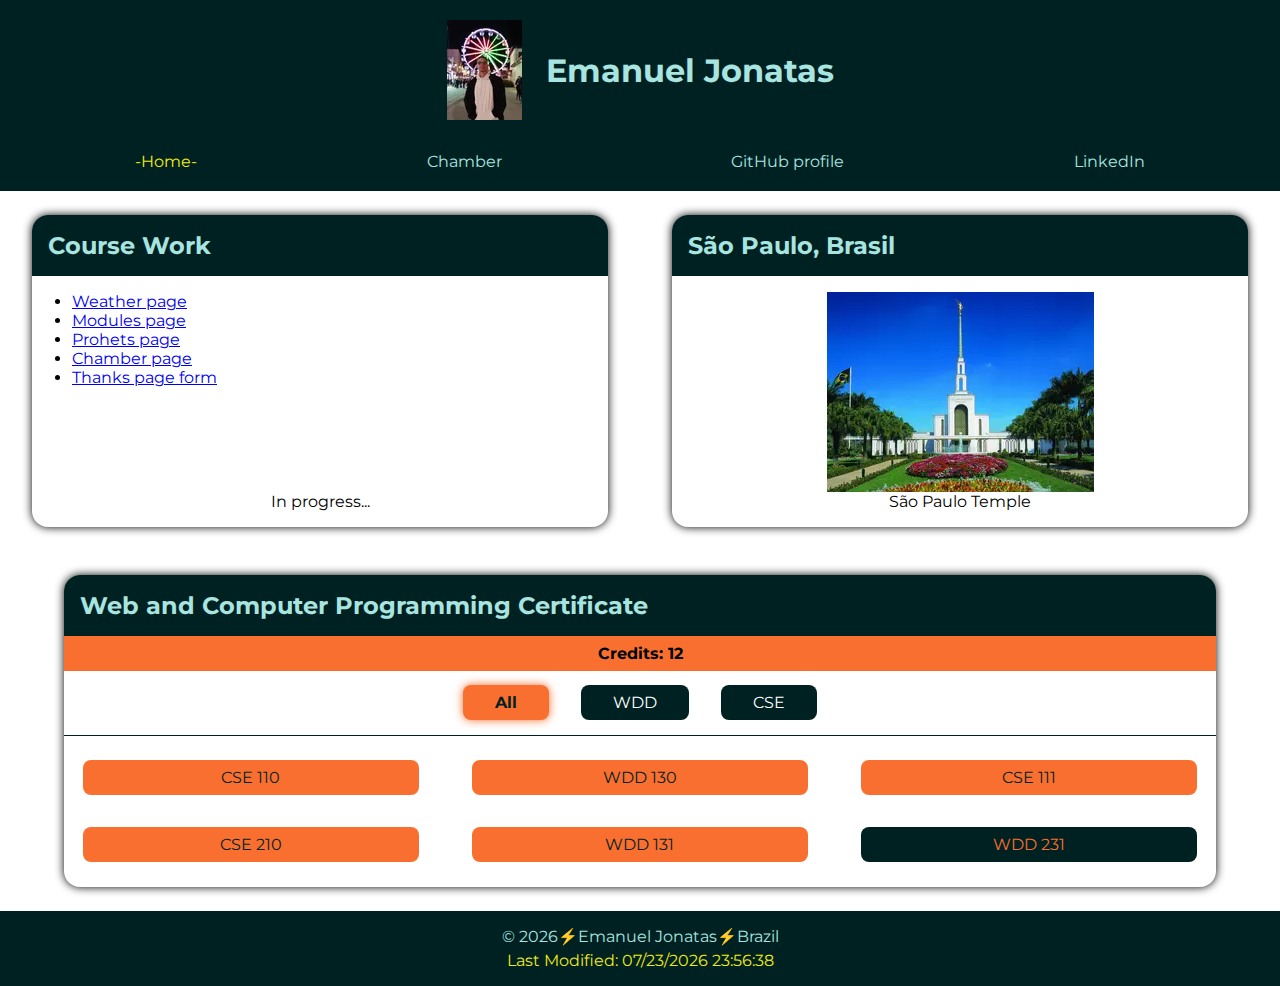
<file: index.html>
<!DOCTYPE html>
<html lang="en-US">

<head>
    <meta charset="UTF-8">
    <meta name="viewport" content="width=device-width, initial-scale=1.0">
    <title>Emanuel Home Page</title>
    <meta name="description" content="This is my course home page for wdd231 BYU course">
    <link rel="stylesheet" href="styles/index.css">
    <script defer src="scripts/script.js"></script>
    <link rel="preconnect" href="https://fonts.googleapis.com">
    <link rel="preconnect" href="https://fonts.gstatic.com" crossorigin>
    <link href="https://fonts.googleapis.com/css2?family=Montserrat:ital,wght@0,100..900;1,100..900&display=swap" rel="stylesheet">
    <meta name="author" content="Emanuel Batista">

    <!--Social media infos -->
    <meta name="og:title" content="Emanuel Oliveira HomePage">
    <meta name="og:description" content="This is my course home page for wdd231 BYU course">
    <meta property="og:type" content="website">
    <meta property="og:url" content="https://emanuelbatixta.github.io/wdd231/">
    <meta property="og:image" content="https://s2-g1.glbimg.com/UEt8qTkn4y4uX7Ug5SKqZK0sB5g=/0x0:3000x1685/984x0/smart/filters:strip_icc()/i.s3.glbimg.com/v1/AUTH_59edd422c0c84a879bd37670ae4f538a/internal_photos/bs/2022/I/M/yXyNJhS9WcJR0PMsWTvA/shutterstock-2151347407.jpg">
    <meta  name= "twitter:card"  content= "summary"/> 
    <meta  name= "twitter:site"  content= "@emanuelbatixta"/> 
    <meta  name= "twitter:title"  content= "Emanuel Oliveira HomePage"/> 
    <meta  name= "twitter:description"  content= "This is my course home page for wdd231 BYU course"/> 
    <meta  name= "twitter:image"  content= "https://s2-g1.glbimg.com/UEt8qTkn4y4uX7Ug5SKqZK0sB5g=/0x0:3000x1685/984x0/smart/filters:strip_icc()/i.s3.glbimg.com/v1/AUTH_59edd422c0c84a879bd37670ae4f538a/internal_photos/bs/2022/I/M/yXyNJhS9WcJR0PMsWTvA/shutterstock-2151347407.jpg"/>
</head>

<body>
    <header>
        <div id="intro">
            <img src="images/profile.webp" alt="Emanuel Jonatas profile" loading="lazy">
            <h1>Emanuel Jonatas</h1>
        </div>
        <button class="hamburguer"></button>
        <nav id="nav">
            <ul>
                <li><a href="#" id="actual">Home</a></li>
                <li><a href="chamber/index.html" target="_blank">Chamber</a></li>
                <li><a href="https://github.com/EmanuelBatixta" target="_blank">GitHub profile</a></li>
                <li><a href="https://www.linkedin.com/in/emanuel-jonatas-94b025306/" target="_blank">LinkedIn</a></li>
            </ul>
        </nav>
    </header>
    <main>
        <section class="course">
            <h2>Course Work</h2>
            <ul>
                <li><a href="weather/weather.html" target="_blank">Weather page</a></li>
                <li><a href="modules/modules.html" target="_blank">Modules page</a></li>
                <li><a href="prophets/prophets.html" target="_blank">Prohets page</a></li>
                <li><a href="chamber/index.html" target="_blank">Chamber page</a></li>
                <li><a href="thankspage/index.html" target="_blank">Thanks page form</a></li>
            </ul>
            <p>In progress...</p>
        </section>

        <section class="country">
            <h2>São Paulo, Brasil</h2>
            <img src="images/sao-paulo.webp" alt="São Paulo city" loading="lazy">
            <p>São Paulo Temple</p>
        </section>

        <section class="certificates">
            <h2>Web and Computer Programming Certificate</h2>
            <dialog id="course-details" class="course-details"></dialog>
            <span id="credits"></span>
            <div id="navcert">
                <p id="all" class="active">All</p>
                <p id="wdd">WDD</p> 
                <p id="cse">CSE</p>
            </div>
            <div id="courses">
                
            </div>
        </section>

    </main>
    <footer>
        <p><span id="currentyear"></span>⚡Emanuel Jonatas⚡Brazil</p>
        <p id="lastModified"></p>
    </footer>

</body>

</html>
</file>
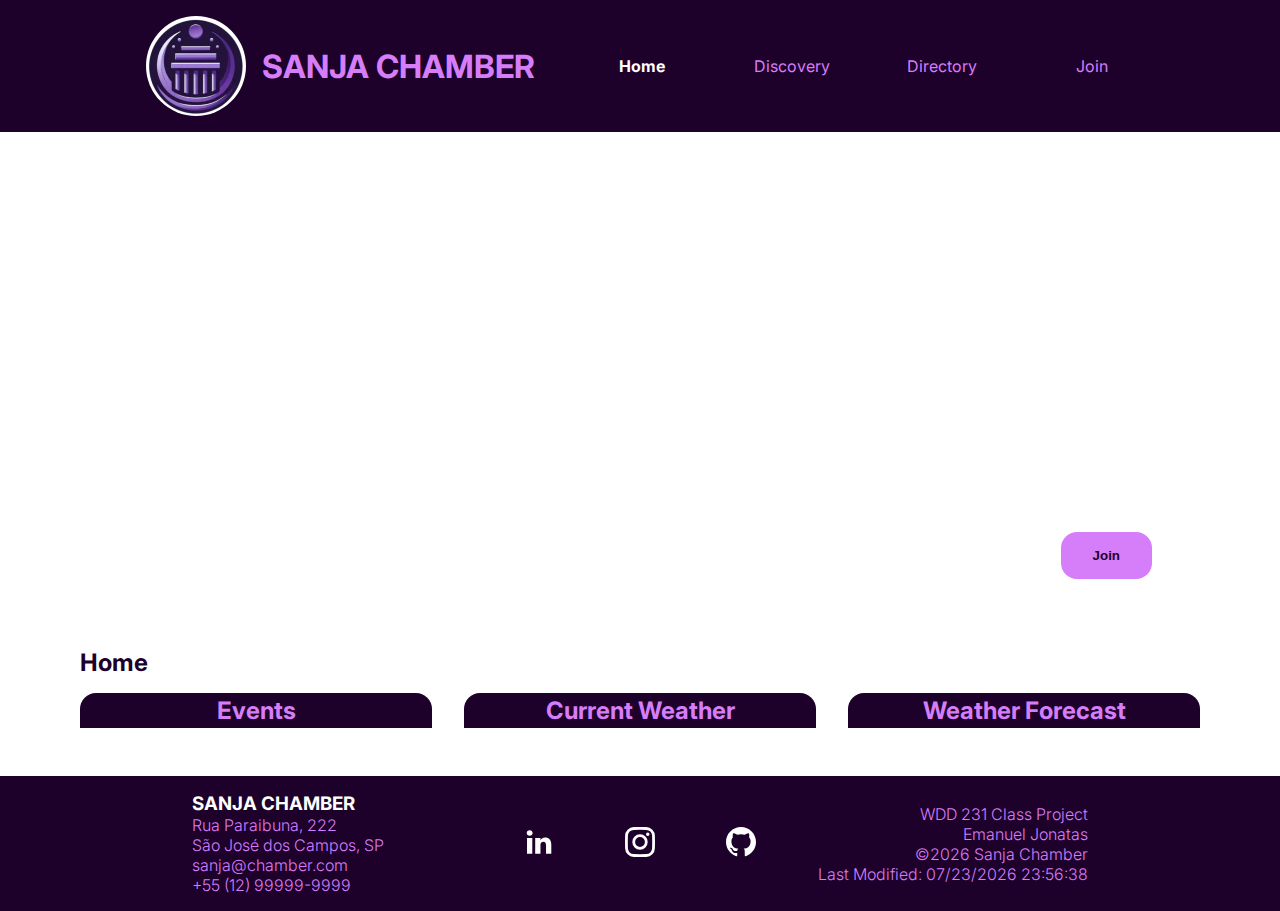
<file: chamber/index.html>
<!DOCTYPE html>
<html lang="en">
<head>
    <meta charset="UTF-8">
    <meta name="viewport" content="width=device-width, initial-scale=1.0">
    <title>Sanja Chamber of Commerce Directory Page</title>
    <meta name="author" content="Emanuel Jonatas">
    <meta name="description" content="Discover the Chamber of Commerce and Spaces of São José dos Campos. Connect with businesses and professionals through events, workshops, seminars, and networking to drive economic development, innovation, and cultural enrichment.">
    <link rel="icon" href="images/download.png" type="image/x-icon">
    
    <!-- External imports -->
    <link rel="stylesheet" href="styles/style.css">
    <script src="scripts/script.js" defer></script>
    <script src="scripts/index.js" defer type="module"></script>
    <script src="scripts/weather.js" defer></script>
    
    <!--Social media informaçoes-->
    <meta property="og:title" content="NullArt Chamber">
    <meta property="og:description" content="Discover the Chamber of Commerce and Spaces of São José dos Campos. Connect with businesses and professionals through events, workshops, seminars, and networking to drive economic development, innovation, and cultural enrichment.">
    <meta property="og:type" content="website">
    <meta property="og:url" content="https://emanuelbatixta.github.io/wdd231/chamber/directory.html">
    <meta property="og:image" content="https://images.pexels.com/photos/3194519/pexels-photo-3194519.jpeg">

    <meta name="twitter:card" content="summary">
    <meta name="twitter:title" content="NullArt Chamber">
    <meta name="twitter:description" content="Discover the Chamber of Commerce and Spaces of São José dos Campos. Connect with businesses and professionals through events, workshops, seminars, and networking to drive economic development, innovation, and cultural enrichment.">
    <meta name="twitter:site" content="@NullArt">
    <meta name="twitter:image" content="https://images.pexels.com/photos/3194519/pexels-photo-3194519.jpeg">

    <!--Google infos-->
    <link rel="preconnect" href="https://fonts.googleapis.com">
    <link rel="preconnect" href="https://fonts.gstatic.com" crossorigin>
    <link href="https://fonts.googleapis.com/css2?family=Inter:ital,opsz,wght@0,14..32,100..900;1,14..32,100..900&display=swap" rel="stylesheet">

</head>
<body>
    <header>
        <button class="hamburguer" aria-label="hambuger-button"></button>
        <div>
            <img src="images/download.webp" alt="Sanja chamber logo" loading="lazy">
            <h1>SANJA CHAMBER</h1>
        </div>
        <nav id="nav">
            <a href="#" class="actual">Home</a>
            <a href="discovery.html">Discovery</a>
            <a href="directory.html">Directory</a>
            <a href="join.html">Join</a>
        </nav>
    </header> 
    <section class="hero">
        <button class="joinbtn"><a href="join.html"> Join </a></button>
    </section>
    <main>
        <h2 id="pagetitle">Home</h2>
        <section class="events">
            <h2>Events</h2>
        </section>
        <section class="weather">
            <h2>Current Weather</h2>

        </section>
        <section class="forecast">
            <h2>Weather Forecast</h2>
            <div class="forecastDetails"></div>
        </section>
        <section class="business grid"></section>
    </main>
    <footer>
        <div class="enterprise">
            <h3>SANJA CHAMBER</h3>
            <a  href="https://maps.app.goo.gl/kxHtFdFky2BeThCh7" id="street">Rua Paraibuna, 222 <br>São José dos Campos, SP <br></a>
            <a href="mailto:sanja@chamber.com" id="mail">sanja@chamber.com<br></a>
            <a href="tel:+5512988874546" id="phone">+55 (12) 99999-9999</a>
        </div>
        <div class="medias">
            <a href="https://www.linkedin.com/in/emanuel-jonatas-94b025306/" target="_blank"><img src="images/linkedin-logo.svg" alt="LinkedIn logo" loading="lazy"></a>
            <a href="https://www.instagram.com/" target="_blank"><img src="images/instagram-logo.svg" alt="Instagram Logo" loading="lazy"></a>
            <a href="https://github.com/EmanuelBatixta" target="_blank"><img src="images/github-logo.svg" alt="Github logo" loading="lazy"></a>
        </div>
        <div class="courseInfo">
            <p>WDD 231 Class Project</p>
            <p>Emanuel Jonatas</p>
            <span id="currentYear"></span>
            <p>Last Modified:<span id="lastModified"></span></p>
        </div>
    </footer>
</body>
</html>
</file>
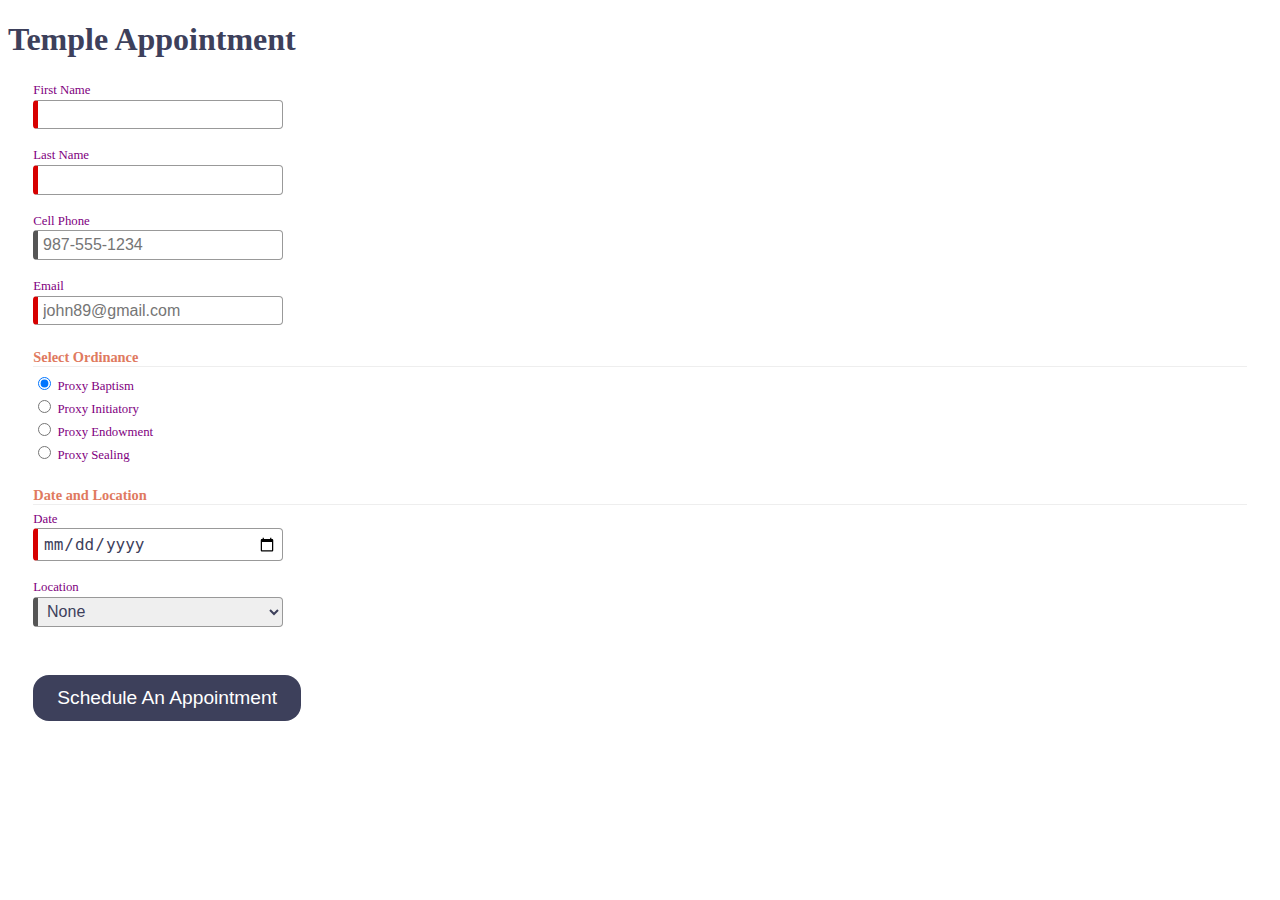
<file: thankspage/index.html>
<!DOCTYPE html>
<html lang="en">

<head>
  <meta charset="UTF-8">
  <meta name="viewport" content="width=device-width, initial-scale=1.0">
  <meta name="description" content="Web Lab Start File">
  <meta name="author" content="Paul Cheney">

  <link rel="stylesheet" href="styles/small.css">
  <link rel="stylesheet" href="styles/large.css">

  <title>Web Lab Start File</title>
</head>

<body>

  <main>
    <h1>Temple Appointment</h1>

    <form method="GET" action="thanks.html" class="designOne">
      <label>First Name <input type="text" name="first" required autocomplete="given-name" title="Your First Name"></label>
        <label>Last Name <input type="text" name="last" required autocomplete="family-name" title="Your Last Name"></label>
        <label>Cell Phone <input type="tel" name="phone"  autocomplete="tel" title="A Phone Number with dashes" placeholder="987-555-1234" ></label>
        <label>Email <input type="email" name="email" required placeholder="john89@gmail.com"  title="Your Email" autocomplete="email"></label>
  

        <h3>Select Ordinance</h3>
        <label><input type="radio" name="ordinance" value="Baptism" checked> Proxy Baptism</label>
        <label><input type="radio" name="ordinance" value="Initiatory"> Proxy Initiatory</label>
        <label><input type="radio" name="ordinance" value="Endowment"> Proxy Endowment</label>
        <label><input type="radio" name="ordinance" value="Sealing"> Proxy Sealing</label>

        
        <h3>Date and Location</h3>
        <label>Date <input type="date" name="fecha" required></label>

        <label>Location
          <select name="location" required>
            <option value="">None</option>
            <option value="Payson">Payson</option>
            <option value="Orem">Orem</option>
            <option value="Provo City Center">Provo City Center</option>
        </label>

        <input type="submit" value="Schedule An Appointment">
    </form>

    
  </main>

</body>
</html>
</file>
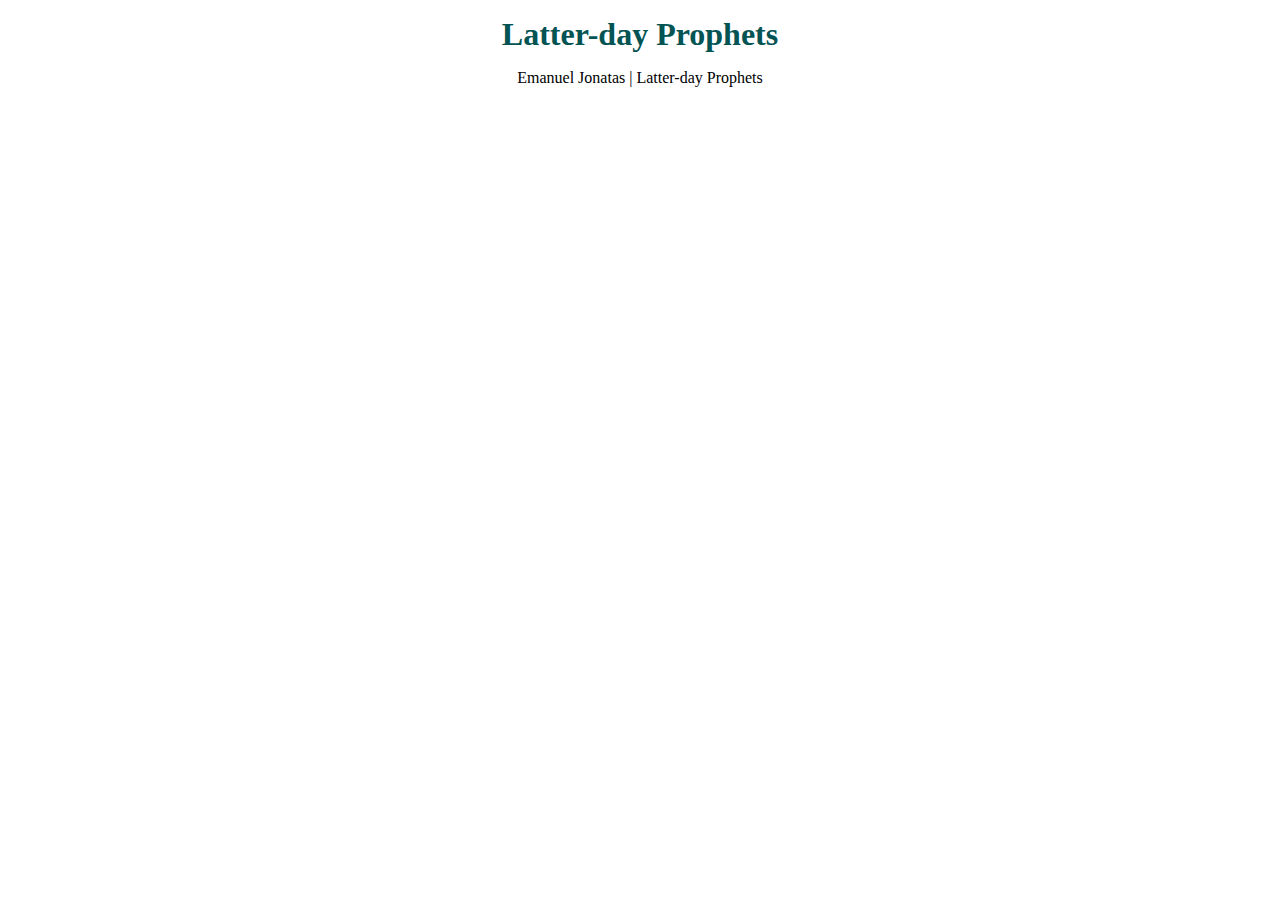
<file: prophets.html>
<!DOCTYPE html>
<html lang="en">
<head>
    <meta charset="UTF-8">
    <meta name="viewport" content="width=device-width, initial-scale=1.0">
    <title>Letter-day Prophets</title>
    <script src="prophets.js" defer></script>
    <link rel="stylesheet" href="prophets.css">
</head>
<body>
    <header>
        <h1>Latter-day Prophets</h1>
      </header>
      <main>
        <div id="cards"></div>
      </main>
      <footer>
        Emanuel Jonatas | Latter-day Prophets
      </footer>
      
</body>
</html>
</file>
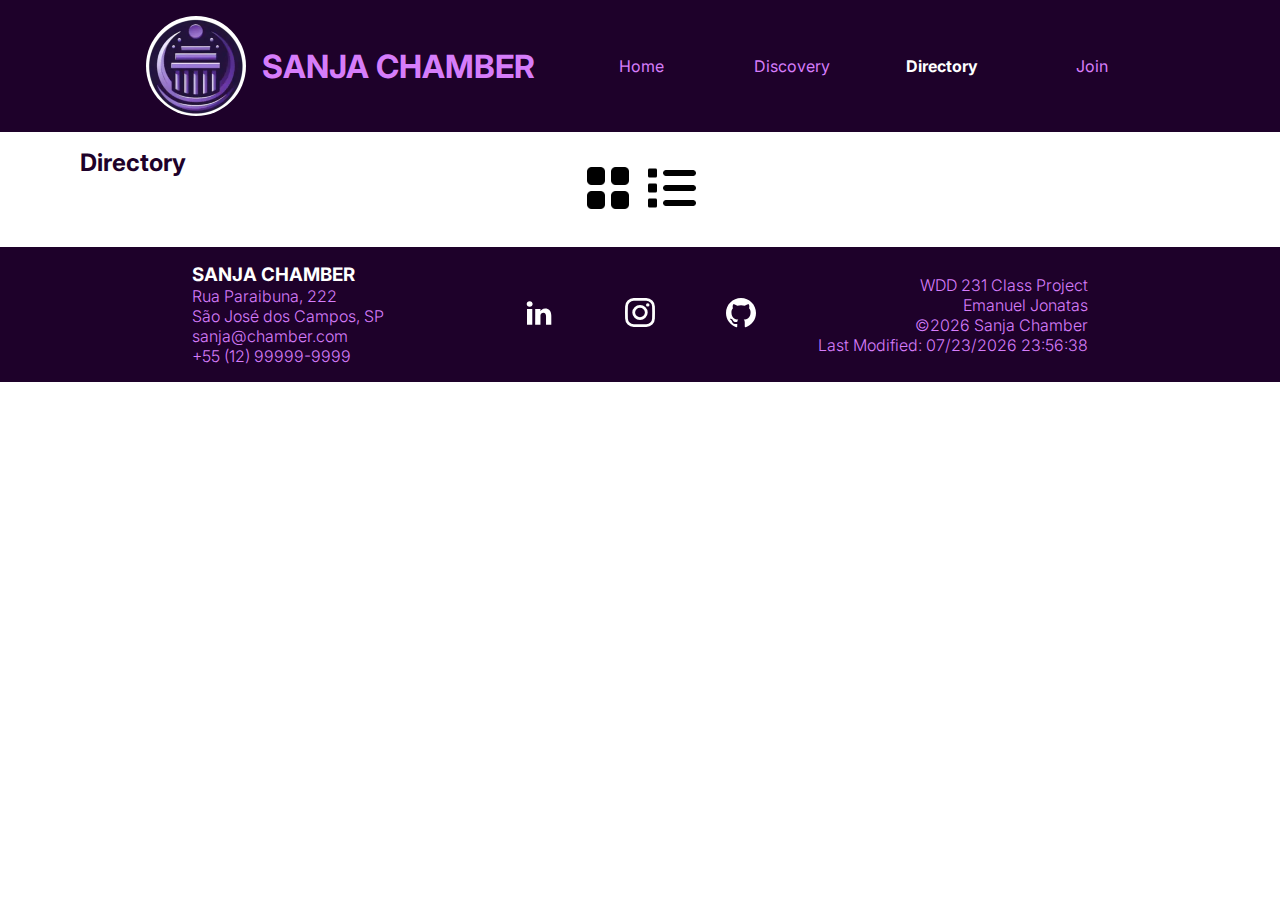
<file: chamber/directory.html>
<!DOCTYPE html>
<html lang="en">
<head>
    <meta charset="UTF-8">
    <meta name="viewport" content="width=device-width, initial-scale=1.0">
    <title>Sanja Chamber of Commerce Directory Page</title>
    <meta name="author" content="Emanuel Jonatas">
    <meta name="description" content="Discover the Chamber of Commerce and Spaces of São José dos Campos. Connect with businesses and professionals through events, workshops, seminars, and networking to drive economic development, innovation, and cultural enrichment.">
    <link rel="icon" href="images/download.png" type="image/x-icon">
    
    <!-- External imports -->
    <link rel="stylesheet" href="styles/style.css">
    <script src="scripts/script.js" defer></script>
    <script src="scripts/enterprises.js" defer type="module"></script>
    
    <!--Social media informaçoes-->
    <meta property="og:title" content="NullArt Chamber">
    <meta property="og:description" content="Discover the Chamber of Commerce and Spaces of São José dos Campos. Connect with businesses and professionals through events, workshops, seminars, and networking to drive economic development, innovation, and cultural enrichment.">
    <meta property="og:type" content="website">
    <meta property="og:url" content="https://emanuelbatixta.github.io/wdd231/chamber/directory.html">
    <meta property="og:image" content="https://images.pexels.com/photos/3194519/pexels-photo-3194519.jpeg">

    <meta name="twitter:card" content="summary">
    <meta name="twitter:title" content="NullArt Chamber">
    <meta name="twitter:description" content="Discover the Chamber of Commerce and Spaces of São José dos Campos. Connect with businesses and professionals through events, workshops, seminars, and networking to drive economic development, innovation, and cultural enrichment.">
    <meta name="twitter:site" content="@NullArt">
    <meta name="twitter:image" content="https://images.pexels.com/photos/3194519/pexels-photo-3194519.jpeg">

    <!--Google infos-->
    <link rel="preconnect" href="https://fonts.googleapis.com">
    <link rel="preconnect" href="https://fonts.gstatic.com" crossorigin>
    <link href="https://fonts.googleapis.com/css2?family=Inter:ital,opsz,wght@0,14..32,100..900;1,14..32,100..900&display=swap" rel="stylesheet">

</head>
<body>
    <header>
        <button class="hamburguer" aria-label="hambuger-button"></button>
        <div>
            <img src="images/download.webp" alt="Sanja chamber logo" loading="lazy">
            <h1>SANJA CHAMBER</h1>
        </div>
        <nav id="nav">
            <a href="index.html">Home</a>
            <a href="discovery.html">Discovery</a>
            <a href="#" class="actual">Directory</a>
            <a href="join.html">Join</a>
        </nav>
    </header> 
    <main>
        <h2 id="pagetitle">Directory</h2>
        <section class="toogleButton">
            <button id="grid"><img src="images/grid.ico" alt="grid icon"></button>
            <button id="list"><img src="images/list.ico" alt="list icon"></button>
        </section>
        <section class="business grid"></section>
    </main>
    <footer>
        <div class="enterprise">
            <h3>SANJA CHAMBER</h3>
            <a  href="https://maps.app.goo.gl/kxHtFdFky2BeThCh7" id="street">Rua Paraibuna, 222 <br>São José dos Campos, SP <br></a>
            <a href="mailto:sanja@chamber.com" id="mail">sanja@chamber.com<br></a>
            <a href="tel:+5512988874546" id="phone">+55 (12) 99999-9999</a>
        </div>
        <div class="medias">
            <a href="https://www.linkedin.com/in/emanuel-jonatas-94b025306/" target="_blank"><img src="images/linkedin-logo.svg" alt="LinkedIn logo" loading="lazy"></a>
            <a href="https://www.instagram.com/" target="_blank"><img src="images/instagram-logo.svg" alt="Instagram Logo" loading="lazy"></a>
            <a href="https://github.com/EmanuelBatixta" target="_blank"><img src="images/github-logo.svg" alt="Github logo" loading="lazy"></a>
        </div>
        <div class="courseInfo">
            <p>WDD 231 Class Project</p>
            <p>Emanuel Jonatas</p>
            <span id="currentYear"></span>
            <p>Last Modified:<span id="lastModified"></span></p>
        </div>
    </footer>
</body>
</html>
</file>
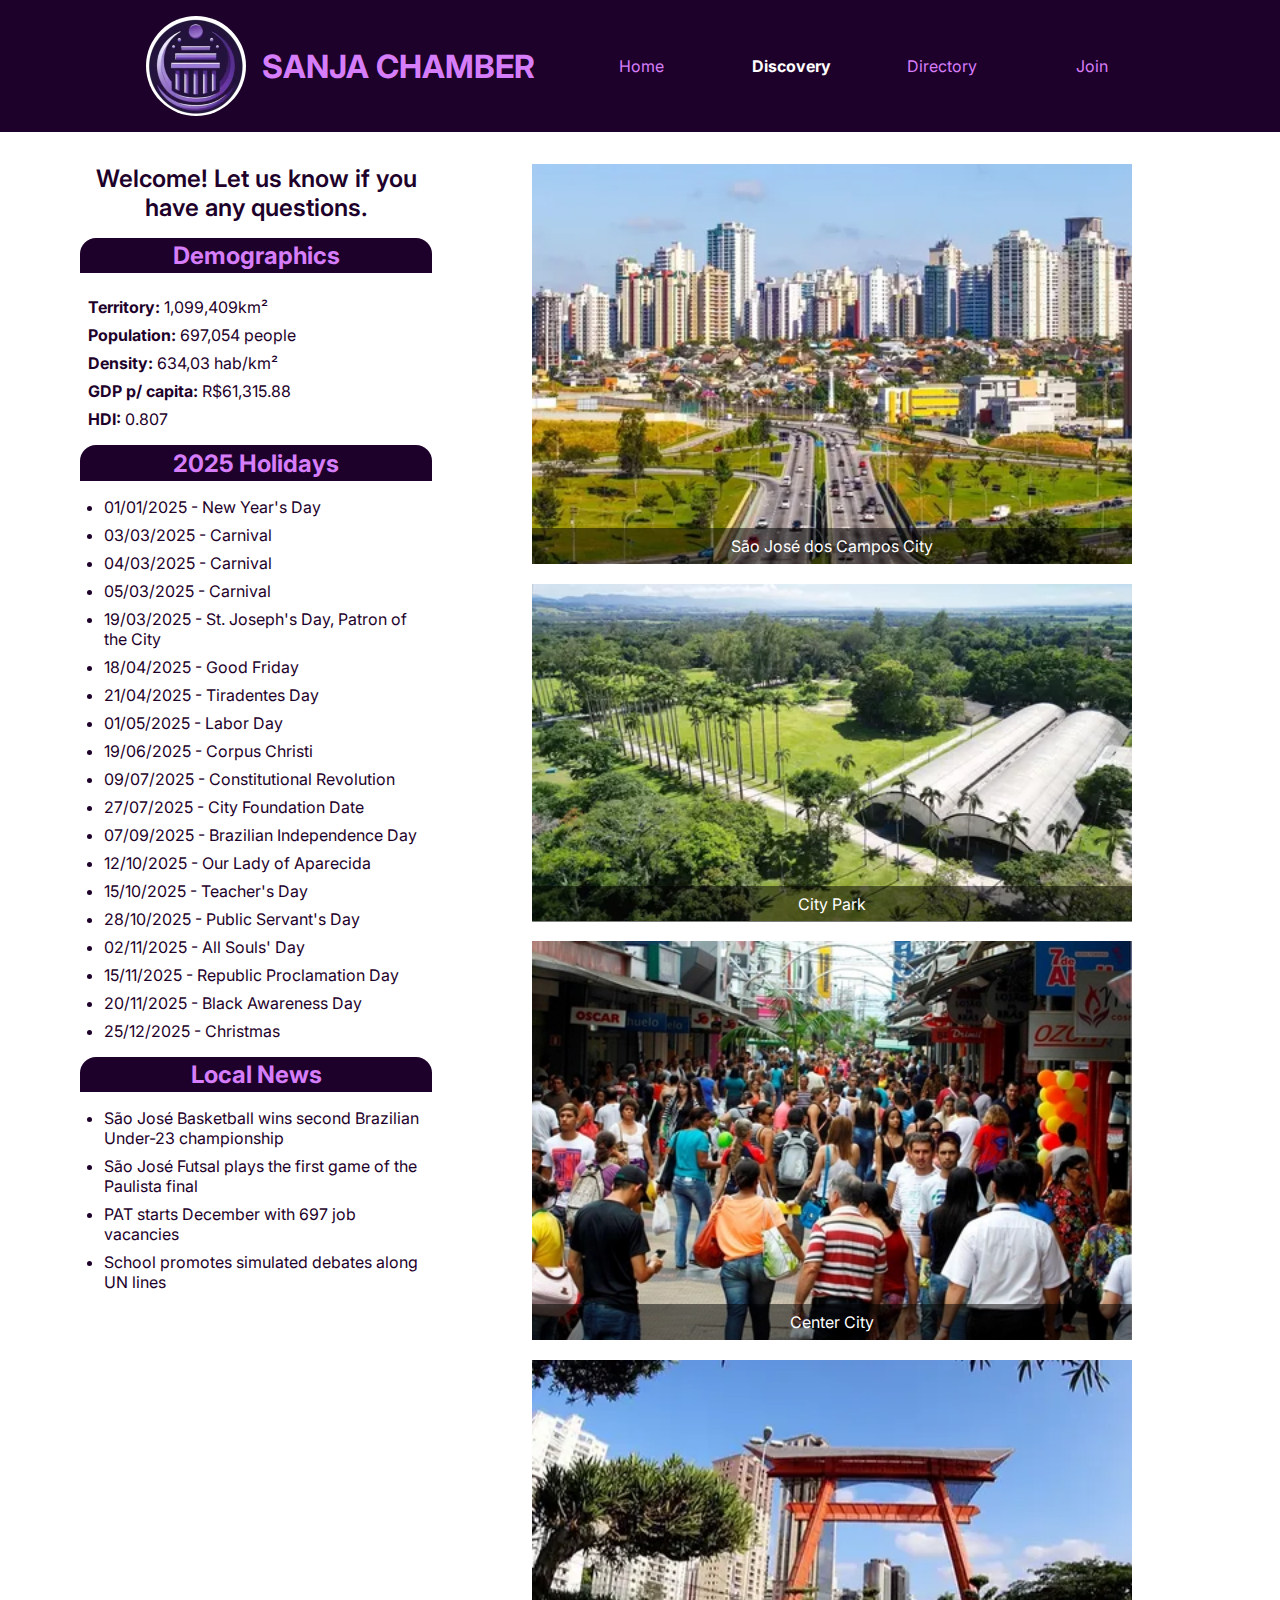
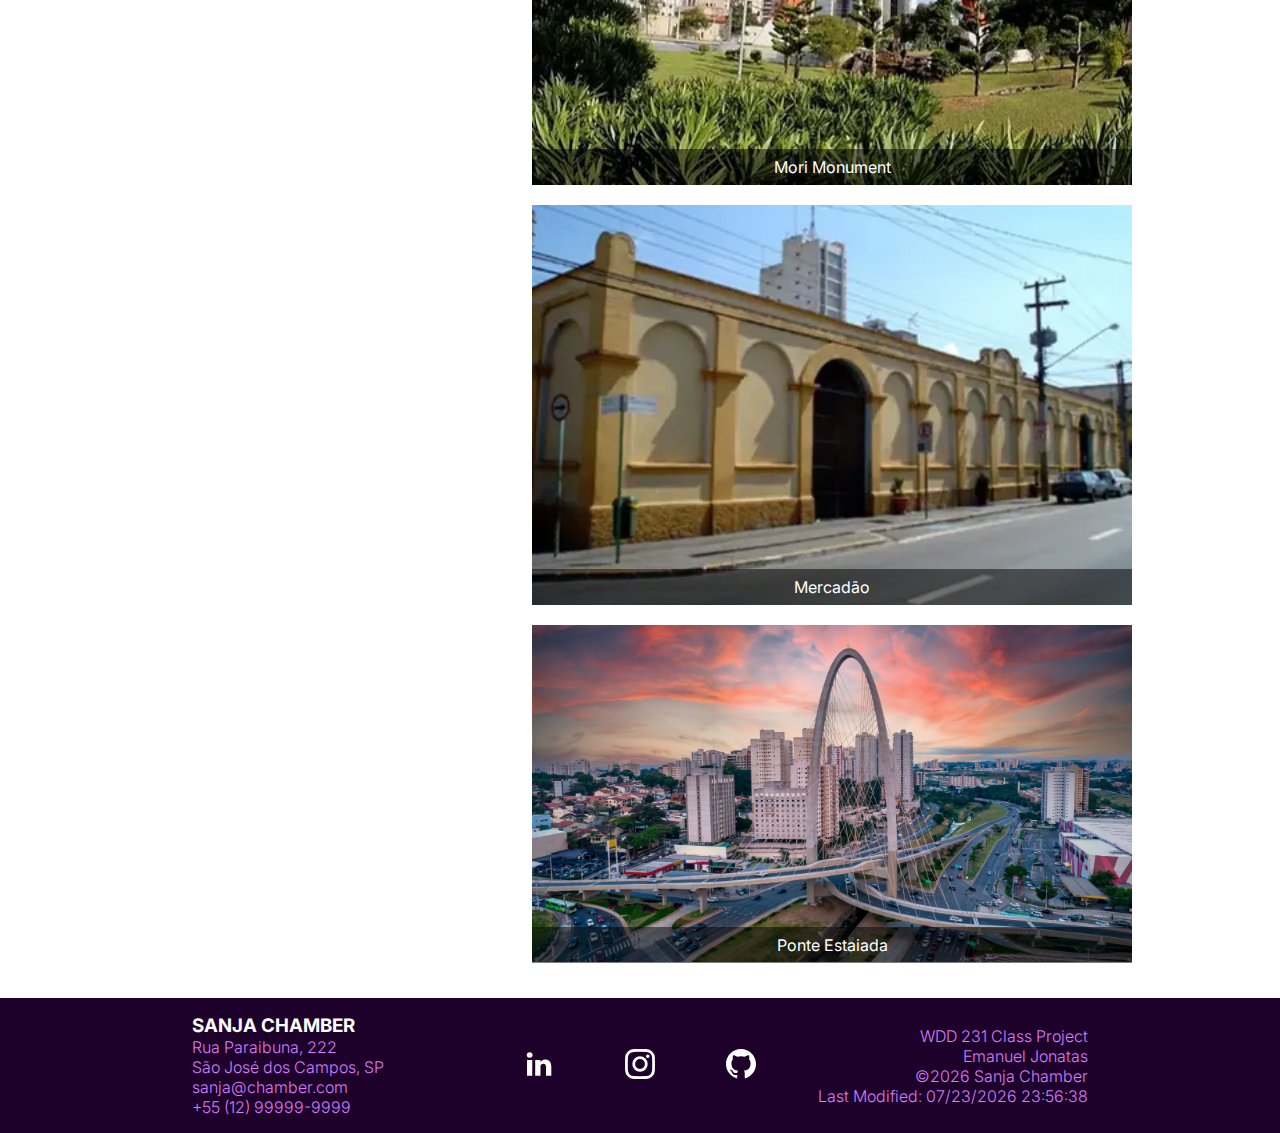
<file: chamber/discovery.html>
<!DOCTYPE html>
<html lang="en">
<head>
    <meta charset="UTF-8">
    <meta name="viewport" content="width=device-width, initial-scale=1.0">
    <title>Sanja Chamber of Commerce Directory Page</title>
    <meta name="author" content="Emanuel Jonatas">
    <meta name="description" content="Discover the Chamber of Commerce and Spaces of São José dos Campos. Connect with businesses and professionals through events, workshops, seminars, and networking to drive economic development, innovation, and cultural enrichment.">
    <link rel="icon" href="images/download.png" type="image/x-icon">
    
    <!-- External imports -->
    <link rel="stylesheet" href="styles/style.css">
    <script src="scripts/script.js" defer></script>
    <script src="scripts/directory.js" defer></script>
    
    <!--Social media informaçoes-->
    <meta property="og:title" content="NullArt Chamber">
    <meta property="og:description" content="Discover the Chamber of Commerce and Spaces of São José dos Campos. Connect with businesses and professionals through events, workshops, seminars, and networking to drive economic development, innovation, and cultural enrichment.">
    <meta property="og:type" content="website">
    <meta property="og:url" content="https://emanuelbatixta.github.io/wdd231/chamber/directory.html">
    <meta property="og:image" content="https://images.pexels.com/photos/3194519/pexels-photo-3194519.jpeg">

    <meta name="twitter:card" content="summary">
    <meta name="twitter:title" content="NullArt Chamber">
    <meta name="twitter:description" content="Discover the Chamber of Commerce and Spaces of São José dos Campos. Connect with businesses and professionals through events, workshops, seminars, and networking to drive economic development, innovation, and cultural enrichment.">
    <meta name="twitter:site" content="@NullArt">
    <meta name="twitter:image" content="https://images.pexels.com/photos/3194519/pexels-photo-3194519.jpeg">

    <!--Google infos-->
    <link rel="preconnect" href="https://fonts.googleapis.com">
    <link rel="preconnect" href="https://fonts.gstatic.com" crossorigin>
    <link href="https://fonts.googleapis.com/css2?family=Inter:ital,opsz,wght@0,14..32,100..900;1,14..32,100..900&display=swap" rel="stylesheet">

</head>
<body>
    <header>
        <button class="hamburguer" aria-label="hambuger-button"></button>
        <div>
            <img src="images/download.webp" alt="Sanja chamber logo" loading="lazy">
            <h1>SANJA CHAMBER</h1>
        </div>
        <nav id="nav">
            <a href="index.html">Home</a>
            <a href="#" class="actual">Discovery</a>
            <a href="directory.html">Directory</a>
            <a href="join.html">Join</a>
        </nav>
    </header> 
    <main class="discoveryMain">
        <section class="mainContent">
            <p id="welcome"></p>
            <div id="demographics">
                <h2>Demographics</h2>
                <p><strong>Territory: </strong>1,099,409km²</p>
                <p><strong>Population: </strong>697,054 people</p>
                <p><strong>Density: </strong> 634,03 hab/km²</p>
                <p><strong> GDP p/ capita: </strong> R$61,315.88</p>
                <p><strong>HDI: </strong> 0.807</p>
            </div>
            <div id="dates">
                <h2>2025 Holidays</h2>
                <ul>
                    <li>01/01/2025 - New Year's Day</li>
                    <li>03/03/2025 - Carnival</li>
                    <li>04/03/2025 - Carnival</li>
                    <li>05/03/2025 - Carnival</li>
                    <li>19/03/2025 - St. Joseph's Day, Patron of the City</li>
                    <li>18/04/2025 - Good Friday</li>
                    <li>21/04/2025 - Tiradentes Day</li>
                    <li>01/05/2025 - Labor Day</li>
                    <li>19/06/2025 - Corpus Christi</li>
                    <li>09/07/2025 - Constitutional Revolution</li>
                    <li>27/07/2025 - City Foundation Date</li>
                    <li>07/09/2025 - Brazilian Independence Day</li>
                    <li>12/10/2025 - Our Lady of Aparecida</li>
                    <li>15/10/2025 - Teacher's Day</li>
                    <li>28/10/2025 - Public Servant's Day</li>
                    <li>02/11/2025 - All Souls' Day</li>
                    <li>15/11/2025 - Republic Proclamation Day</li>
                    <li>20/11/2025 - Black Awareness Day</li>
                    <li>25/12/2025 - Christmas</li>
                </ul>
            </div>
            <div id="news">
                <h2>Local News</h2>
                <ul>
                    <li><a href="https://www.sjc.sp.gov.br/noticias/2024/dezembro/02/sao-jose-basketball-conquista-bicampeonato-brasileiro-sub-23/" target="_blank" rel="noopener noreferrer">São José Basketball wins second Brazilian Under-23 championship</a></li>
                    <li><a href="https://www.sjc.sp.gov.br/noticias/2024/dezembro/02/sao-jose-futsal-faz-primeiro-jogo-da-final-do-paulista-em-sorocaba/" target="_blank" rel="noopener noreferrer">São José Futsal plays the first game of the Paulista final</a></li>
                    <li><a href="https://www.sjc.sp.gov.br/noticias/2024/novembro/29/pat-inicia-dezembro-com-697-vagas-de-emprego/" target="_blank" rel="noopener noreferrer">PAT starts December with 697 job vacancies</a></li>
                    <li><a href="https://www.sjc.sp.gov.br/noticias/2024/novembro/29/escola-promove-simulacao-de-debates-nos-moldes-da-onu/" target="_blank" rel="noopener noreferrer">School promotes simulated debates along UN lines</a></li>
                </ul>
            </div>
        </section>
        <section class="discoveryImages">
            <figure>
                <img src="images/discovery/generalcitywebp.webp" alt="São José dos Campos City" loading="lazy">
                <figcaption>São José dos Campos City</figcaption>
            </figure>
            <figure>
                <img src="images/discovery/centralpark.webp" alt="City Park" loading="lazy">
                <figcaption>City Park</figcaption>
            </figure>
            <figure>
                <img src="images/discovery/dountown.webp" alt="Center City" loading="lazy">
                <figcaption>Center City</figcaption>
            </figure>
            <figure>
                <img src="images/discovery/japanese-monument.webp" alt="Mori Monument" loading="lazy">
                <figcaption>Mori Monument</figcaption>
            </figure>
            <figure>
                <img src="images/discovery/mercadao.webp" alt="Mercadão" loading="lazy">
                <figcaption>Mercadão</figcaption>
            </figure>
            <figure>
                <img src="images/discovery/ponte-estaiada.webp" alt="Ponte Estaiada" loading="lazy">
                <figcaption>Ponte Estaiada</figcaption>
            </figure>
        </section>
    </main>
    <footer>
        <div class="enterprise">
            <h3>SANJA CHAMBER</h3>
            <a  href="https://maps.app.goo.gl/kxHtFdFky2BeThCh7" id="street">Rua Paraibuna, 222 <br>São José dos Campos, SP <br></a>
            <a href="mailto:sanja@chamber.com" id="mail">sanja@chamber.com<br></a>
            <a href="tel:+5512988874546" id="phone">+55 (12) 99999-9999</a>
        </div>
        <div class="medias">
            <a href="https://www.linkedin.com/in/emanuel-jonatas-94b025306/" target="_blank"><img src="images/linkedin-logo.svg" alt="LinkedIn logo" loading="lazy"></a>
            <a href="https://www.instagram.com/" target="_blank"><img src="images/instagram-logo.svg" alt="Instagram Logo" loading="lazy"></a>
            <a href="https://github.com/EmanuelBatixta" target="_blank"><img src="images/github-logo.svg" alt="Github logo" loading="lazy"></a>
        </div>
        <div class="courseInfo">
            <p>WDD 231 Class Project</p>
            <p>Emanuel Jonatas</p>
            <span id="currentYear"></span>
            <p>Last Modified:<span id="lastModified"></span></p>
        </div>
    </footer>
</body>
</html>
</file>
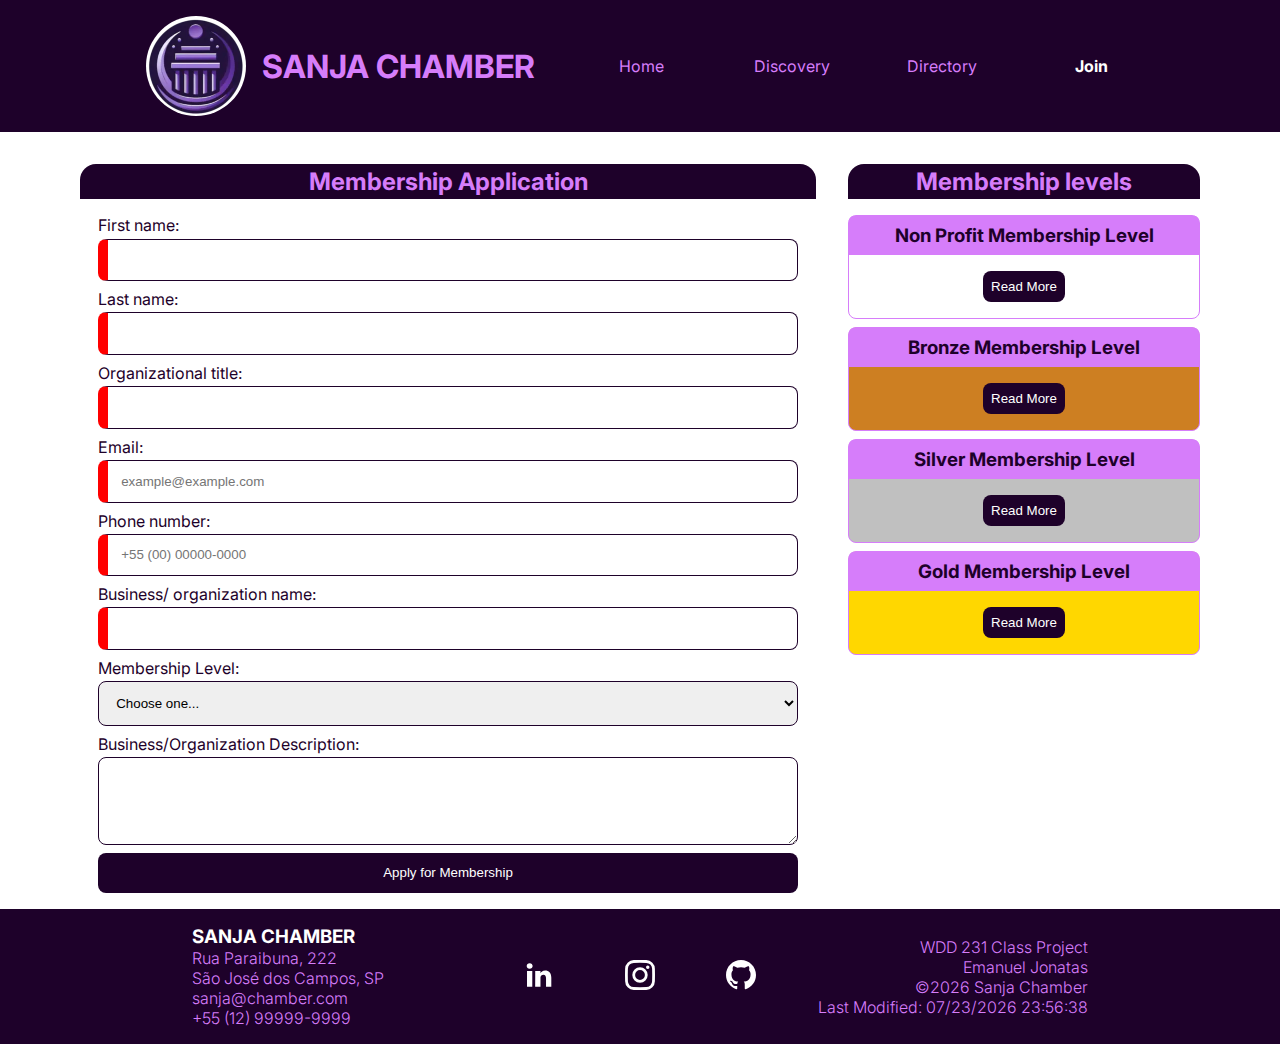
<file: chamber/join.html>
<!DOCTYPE html>
<html lang="en">
<head>
    <meta charset="UTF-8">
    <meta name="viewport" content="width=device-width, initial-scale=1.0">
    <title>Sanja Chamber of Commerce Directory Page</title>
    <meta name="author" content="Emanuel Jonatas">
    <meta name="description" content="Discover the Chamber of Commerce and Spaces of São José dos Campos. Connect with businesses and professionals through events, workshops, seminars, and networking to drive economic development, innovation, and cultural enrichment.">
    <link rel="icon" href="images/download.png" type="image/x-icon">
    
    <!-- External imports -->
    <link rel="stylesheet" href="styles/style.css">
    <script src="scripts/script.js" defer></script>
    <script src="scripts/join.js" defer></script>
    
    <!--Social media informaçoes-->
    <meta property="og:title" content="NullArt Chamber">
    <meta property="og:description" content="Discover the Chamber of Commerce and Spaces of São José dos Campos. Connect with businesses and professionals through events, workshops, seminars, and networking to drive economic development, innovation, and cultural enrichment.">
    <meta property="og:type" content="website">
    <meta property="og:url" content="https://emanuelbatixta.github.io/wdd231/chamber/directory.html">
    <meta property="og:image" content="https://images.pexels.com/photos/3194519/pexels-photo-3194519.jpeg">

    <meta name="twitter:card" content="summary">
    <meta name="twitter:title" content="NullArt Chamber">
    <meta name="twitter:description" content="Discover the Chamber of Commerce and Spaces of São José dos Campos. Connect with businesses and professionals through events, workshops, seminars, and networking to drive economic development, innovation, and cultural enrichment.">
    <meta name="twitter:site" content="@NullArt">
    <meta name="twitter:image" content="https://images.pexels.com/photos/3194519/pexels-photo-3194519.jpeg">

    <!--Google infos-->
    <link rel="preconnect" href="https://fonts.googleapis.com">
    <link rel="preconnect" href="https://fonts.gstatic.com" crossorigin>
    <link href="https://fonts.googleapis.com/css2?family=Inter:ital,opsz,wght@0,14..32,100..900;1,14..32,100..900&display=swap" rel="stylesheet">

</head>
<body>
    <header>
        <button class="hamburguer" aria-label="hambuger-button"></button>
        <div>
            <img src="images/download.webp" alt="Sanja chamber logo" loading="lazy">
            <h1>SANJA CHAMBER</h1>
        </div>
        <nav id="nav">
            <a href="index.html">Home</a>
            <a href="discovery.html">Discovery</a>
            <a href="directory.html">Directory</a>
            <a href="#" class="actual">Join</a>
        </nav>
    </header> 
    <main class="mainjoin">
        <section class="apply">
            <h2>Membership Application</h2>
            <form action="thankyou.html">
                <label for="fname">First name: <input type="text" name="fname" id="fname" autocomplete="given-name" title="Enter your First Name" required></label>

                <label for="lname">Last name: <input type="text" name="lname" id="lname" autocomplete="family-name" title="Enter your Last Name" required ></label>

                <label for="orgazational">Organizational title: <input type="text" name="orgazational" id="orgazational" title="Enter your orgazational title" autocomplete="organization-title" required></label>

                <label for="email">Email: <input type="email" name="email" id="email" placeholder="example@example.com" autocomplete="email" title="Enter your Email" required></label>

                <label for="phonef">Phone number: <input type="tel" name="phone" id="phonef" placeholder="+55 (00) 00000-0000" autocomplete="tel" title="Enter your phone number" required></label>

                <label for="business">Business/ organization name: <input type="text" name="business" id="business" autocomplete="organization" title="Enter your Business name" pattern="[A-Za-z\s\-]{7}" required></label>

                <label for="membership">Membership Level: 
                    <select name="membership" id="membership" title="Choose one membership level">
                        <option value aria-label="Choose one..." selected disabled>Choose one...</option>
                        <option value="non-profit" aria-label="non-profit">Non-Profit</option>
                        <option value="bronze" aria-label="bronze">Bronze</option>
                        <option value="silver" aria-label="silver">Silver</option>
                        <option value="gold" aria-label="gold">Gold</option>
                    </select>
                </label>

                <label for="description">Business/Organization Description: <textarea id="description" name="description" rows="4" cols="50" title="A description of your business" aria-label="A description of your business"></textarea></label>
                <input type="hidden" id="timestamp" name="timestamp">

                <input type="submit" value="Apply for Membership" aria-label="  apply">
            </form>
        </section>

        <section class="levels">
            <h2>Membership levels</h2>
            <div class="membership mnp">
                <h3>Non Profit Membership Level</h3>
                <button id="mnp">Read More</button>
            </div>
            <div class="membership mbronze">
                <h3>Bronze Membership Level</h3>
                <button id="mbronze">Read More</button>
            </div>
            <div class="membership msilver">
                <h3>Silver Membership Level</h3>
                <button id="msilver">Read More</button>
            </div>
            <div class="membership mgold">
                <h3>Gold Membership Level</h3>
                <button id="mgold">Read More</button>
            </div>
            <dialog class="levelsmodal"></dialog>
        </section>
        
    </main>
    <footer>
        <div class="enterprise">
            <h3>SANJA CHAMBER</h3>
            <a  href="https://maps.app.goo.gl/kxHtFdFky2BeThCh7" id="street">Rua Paraibuna, 222 <br>São José dos Campos, SP <br></a>
            <a href="mailto:sanja@chamber.com" id="mail">sanja@chamber.com<br></a>
            <a href="tel:+5512988874546" id="phone">+55 (12) 99999-9999</a>
        </div>
        <div class="medias">
            <a href="https://www.linkedin.com/in/emanuel-jonatas-94b025306/" target="_blank"><img src="images/linkedin-logo.svg" alt="LinkedIn logo" loading="lazy"></a>
            <a href="https://www.instagram.com/" target="_blank"><img src="images/instagram-logo.svg" alt="Instagram Logo" loading="lazy"></a>
            <a href="https://github.com/EmanuelBatixta" target="_blank"><img src="images/github-logo.svg" alt="Github logo" loading="lazy"></a>
        </div>
        <div class="courseInfo">
            <p>WDD 231 Class Project</p>
            <p>Emanuel Jonatas</p>
            <span id="currentYear"></span>
            <p>Last Modified:<span id="lastModified"></span></p>
        </div>
    </footer>
</body>
</html>
</file>
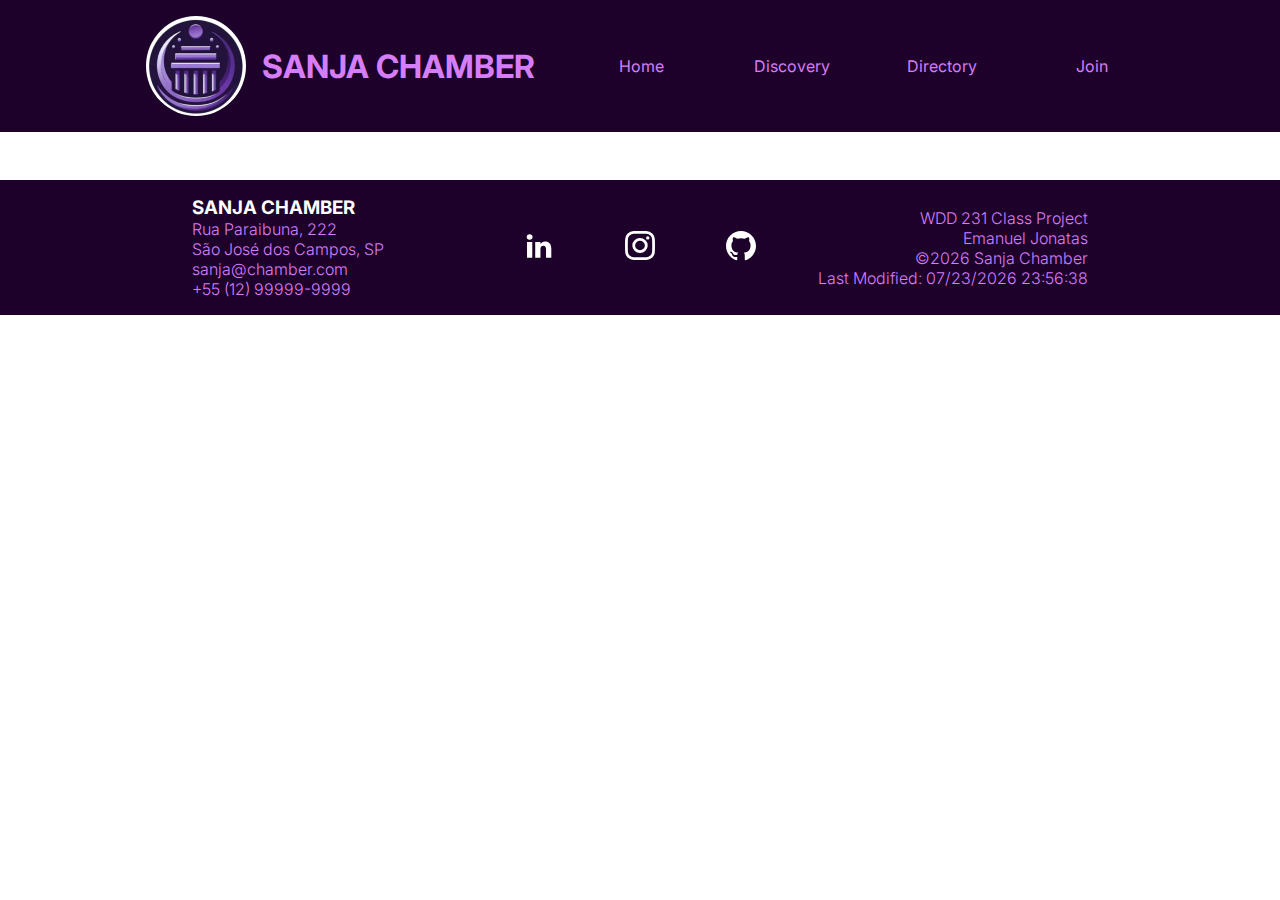
<file: chamber/thankyou.html>
<!DOCTYPE html>
<html lang="en">
<head>
    <meta charset="UTF-8">
    <meta name="viewport" content="width=device-width, initial-scale=1.0">
    <title>Sanja Chamber of Commerce Directory Page</title>
    <meta name="author" content="Emanuel Jonatas">
    <meta name="description" content="Discover the Chamber of Commerce and Spaces of São José dos Campos. Connect with businesses and professionals through events, workshops, seminars, and networking to drive economic development, innovation, and cultural enrichment.">
    <link rel="icon" href="images/download.png" type="image/x-icon">
    
    <!-- External imports -->
    <link rel="stylesheet" href="styles/style.css">
    <script src="scripts/script.js" defer></script>
    <script src="scripts/join.js" defer></script>
    
    <!--Social media informaçoes-->
    <meta property="og:title" content="NullArt Chamber">
    <meta property="og:description" content="Discover the Chamber of Commerce and Spaces of São José dos Campos. Connect with businesses and professionals through events, workshops, seminars, and networking to drive economic development, innovation, and cultural enrichment.">
    <meta property="og:type" content="website">
    <meta property="og:url" content="https://emanuelbatixta.github.io/wdd231/chamber/directory.html">
    <meta property="og:image" content="https://images.pexels.com/photos/3194519/pexels-photo-3194519.jpeg">

    <meta name="twitter:card" content="summary">
    <meta name="twitter:title" content="NullArt Chamber">
    <meta name="twitter:description" content="Discover the Chamber of Commerce and Spaces of São José dos Campos. Connect with businesses and professionals through events, workshops, seminars, and networking to drive economic development, innovation, and cultural enrichment.">
    <meta name="twitter:site" content="@NullArt">
    <meta name="twitter:image" content="https://images.pexels.com/photos/3194519/pexels-photo-3194519.jpeg">

    <!--Google infos-->
    <link rel="preconnect" href="https://fonts.googleapis.com">
    <link rel="preconnect" href="https://fonts.gstatic.com" crossorigin>
    <link href="https://fonts.googleapis.com/css2?family=Inter:ital,opsz,wght@0,14..32,100..900;1,14..32,100..900&display=swap" rel="stylesheet">

</head>
<body>
    <header>
        <button class="hamburguer" aria-label="hambuger-button"></button>
        <div>
            <img src="images/download.webp" alt="Sanja chamber logo" loading="lazy">
            <h1>SANJA CHAMBER</h1>
        </div>
        <nav id="nav">
            <a href="index.html">Home</a>
            <a href="discovery.html">Discovery</a>
            <a href="directory.html">Directory</a>
            <a href="join.html">Join</a>
        </nav>
    </header> 
    <main>
        <section class="thanks">
            
        </section>
    </main>
    <footer>
        <div class="enterprise">
            <h3>SANJA CHAMBER</h3>
            <a  href="https://maps.app.goo.gl/kxHtFdFky2BeThCh7" id="street">Rua Paraibuna, 222 <br>São José dos Campos, SP <br></a>
            <a href="mailto:sanja@chamber.com" id="mail">sanja@chamber.com<br></a>
            <a href="tel:+5512988874546" id="phone">+55 (12) 99999-9999</a>
        </div>
        <div class="medias">
            <a href="https://www.linkedin.com/in/emanuel-jonatas-94b025306/" target="_blank"><img src="images/linkedin-logo.svg" alt="LinkedIn logo" loading="lazy"></a>
            <a href="https://www.instagram.com/" target="_blank"><img src="images/instagram-logo.svg" alt="Instagram Logo" loading="lazy"></a>
            <a href="https://github.com/EmanuelBatixta" target="_blank"><img src="images/github-logo.svg" alt="Github logo" loading="lazy"></a>
        </div>
        <div class="courseInfo">
            <p>WDD 231 Class Project</p>
            <p>Emanuel Jonatas</p>
            <span id="currentYear"></span>
            <p>Last Modified:<span id="lastModified"></span></p>
        </div>
    </footer>
</body>
</html>
</file>
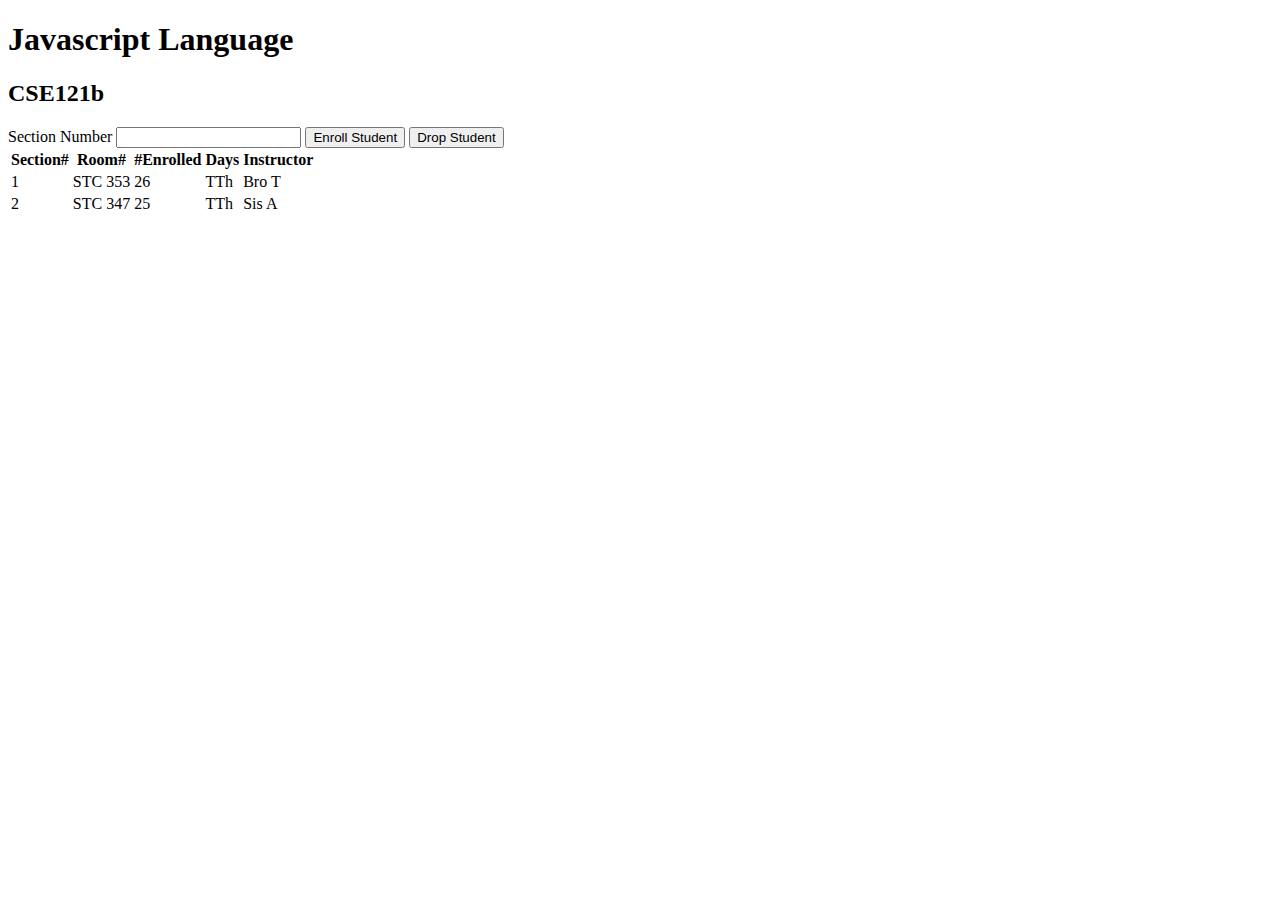
<file: modules/modules.html>
<!-- modules.html -->
<!DOCTYPE html>
<html lang="en">
  <head>
    <meta charset="UTF-8" />
    <meta http-equiv="X-UA-Compatible" content="IE=edge" />
    <meta name="viewport" content="width=device-width, initial-scale=1.0" />
    <title>Courses and sections</title>
    <script src="modules.js" type="module"></script>
  </head>
  <body>
    <h1 id="courseName"></h1>
    <h2 id="courseCode"></h2>
    <label for="sectionNumber">Section Number</label>
    <input id="sectionNumber" />
    <button id="enrollStudent">Enroll Student</button>
    <button id="dropStudent">Drop Student</button>

    <table>
      <thead>
        <tr>
          <th>Section#</th>
          <th>Room#</th>
          <th>#Enrolled</th>
          <th>Days</th>
          <th>Instructor</th>
        </tr>
      </thead>
      <tbody id="sections"></tbody>
    </table>
  </body>
</html>
</file>
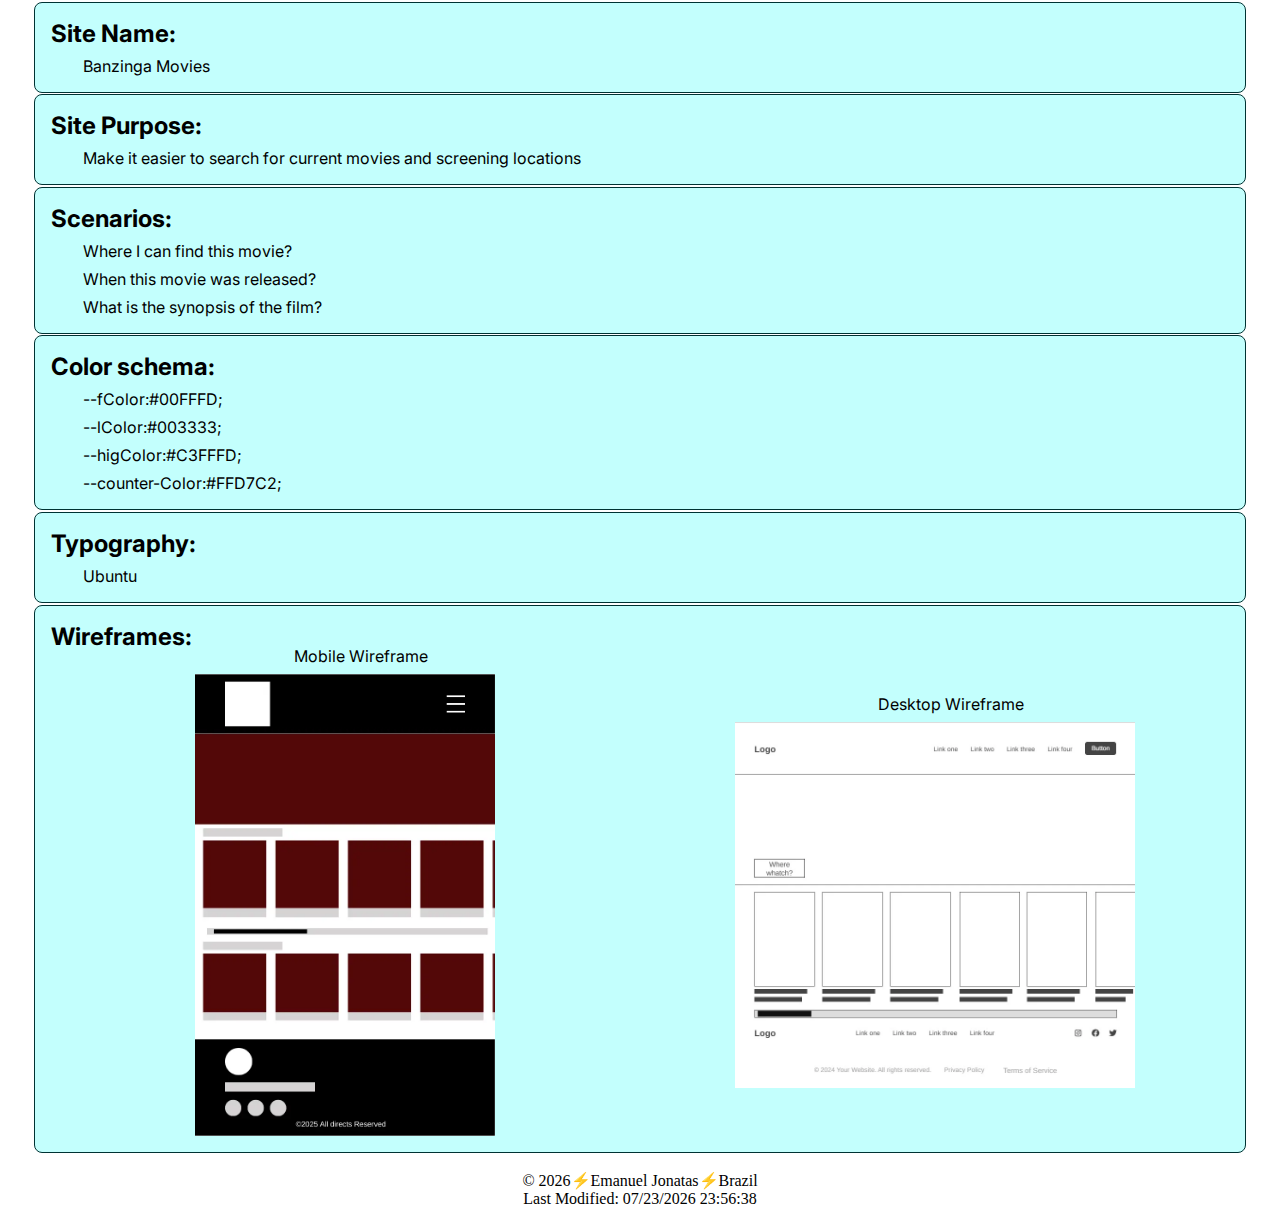
<file: project/project-model.html>
<!DOCTYPE html>
<html lang="en">
<head>
    <meta charset="UTF-8">
    <meta name="viewport" content="width=device-width, initial-scale=1.0">
    <title>Site Plan | Emanuel Jonatas</title>
    <link rel="stylesheet" href="styles/site-plan.css">
    <script src="scripts/site-plan.js" defer></script>
</head>
<body>
    <header>

    </header>
    <main>
        <section class="name">
            <h2>Site Name:</h2>
            <p>Banzinga Movies</p>
        </section>
        <section class="pourpose">
            <h2>Site Purpose:</h2>
            <p>Make it easier to search for current movies and screening locations</p>
        </section>
        <section class="scenarios">
            <h2>Scenarios:</h2>
            <p>Where I can find this movie?</p>
            <p>When this movie was released?</p>
            <p>What is the synopsis of the film?</p>
        </section>
        <section class="color">
            <h2>Color schema:</h2>
            <p>--fColor:#00FFFD;</p>
            <p>--lColor:#003333;</p>
            <p>--higColor:#C3FFFD;</p>
            <p>--counter-Color:#FFD7C2;</p>
        </section>
        <section class="font">
            <h2>Typography:</h2>
            <p>Ubuntu</p>
        </section>
        <section class="wireframe">
            <h2>Wireframes:</h2>
            <div>
                <p>Mobile Wireframe</p>
                <img src="images/site-plan/mobile-wireframe.webp" alt="mobile wireframe" width="300">
            </div>
            <div>
                <p>Desktop Wireframe</p>
                <img src="images/site-plan/desktop-wireframe.webp" alt="desktop wireframe" width="400">
            </div>
        </section>  
    </main>
    <footer>
        <p><span id="currentyear"></span>⚡Emanuel Jonatas⚡Brazil</p>
        <p id="lastModified"></p>
    </footer>
</body>
</html>
</file>
<file: styles/index.css>
@import url('https://fonts.googleapis.com/css2?family=Montserrat:ital,wght@0,100..900;1,100..900&display=swap');

:root{
    --primary-color:#002121;
    --secondary-color:#a9e5e0;
    --highlight-color:#f96f2f;
    --random-color:#EFEB16;
}

*{
    padding: 0;
    margin: 0;
    box-sizing: border-box;
}
body{
    font-family: "Montserrat", sans-serif;
}

header{
    display: flex;
    flex-direction: column;
    padding: 20px;
    background:var(--primary-color);
    color: var(--secondary-color);
}

#intro{
    display: flex;
    flex-direction: row;
    justify-content: center;
    align-items: center;
    text-align: center;
}

nav a, nav ul{
    text-decoration: none;
    list-style: none;
    color: var(--secondary-color);
    padding: 1rem 0 0 0;
    display: none;
}

nav a:hover{
    color: var(--highlight-color);
    transition: color .2s ease;
}

#actual{
    color: var(--random-color);
}

#actual::after{
    content: "-";
}

#actual::before{
    content: " -";
}

.hamburguer{
    position: absolute;
    top: 1.3rem;
    right: 2rem;
    font-size: 2rem;
    color: white;
    border: none;
    background: none;
    cursor: pointer;
}

.hamburguer::before{
    content: "☰";
}

.hamburguer.open::before{
    content: "✕";
    color: var(--random-color);
}

.open a, .open ul{
    display: block;
}

section{
    border-radius: 1rem;
    width: 90%;
    margin: 1.5rem auto;
    display: flex;
    flex-direction: column;
    align-items: center;
    padding: 0 0 1rem 0;
    text-align: left;
}

section > h2{
    background: var(--primary-color);
    width: 100%;
    border-radius: 1rem 1rem 0 0;
    color: var(--secondary-color);
    padding: 1rem;
}

.course{
    align-items: start;
    position: relative;
}

.course ul{
    margin:  1rem 2.5rem;
}

.course p{
    text-align: center;
    margin: .5rem auto 0 auto;
    position: absolute;
    bottom: 5%;
    left: 50%;
    animation: loading 3s infinite;
    transform: translateX(-50%);
}

@keyframes loading {
    0% {
        opacity: 0%;
    }
    25% {
        opacity: 50%;
    }
    50% {
        opacity: 100%;
    }
    100% {
        opacity: 0%;
    }
}

.country img{
    margin: 1rem 0 0 0;
}

#navcert{
    display: flex;
    justify-content: space-around;
    padding: .9rem;
    border-bottom: 1px solid var(--primary-color);
    width: 100%;
}

#navcert p{
    position: relative;
    text-align: center;
    color: white;
    background: var(--primary-color);
    border-radius: .5rem;
    padding: .5rem 3rem;
    max-width: 33.33%;
}

#navcert p:hover{
    background: var(--highlight-color);
    color: var(--primary-color);
    cursor: pointer;
    transition: background 0.3s ease ;
}

#navcert .active{
    background: var(--highlight-color);
    color: var(--primary-color);
    font-weight: bolder;
    box-shadow: 0px 0px 10px var(--highlight-color);
}

#courses{
    display: flex;
    flex-direction: column;
    padding: 1rem 0 0 0;
    text-align: center;
    width: 100%;
}

.complete{
    font-weight: normal;
    padding: .5rem 7rem;
    background: var(--highlight-color);
    margin: .5rem;
    border-radius: .5rem;
    color: var(--primary-color);
}

.incomplete{
    font-weight: normal;
    padding: .5rem 7rem;
    margin: .5rem;
    border-radius: .5rem;
    background: var(--primary-color);
    color: var(--highlight-color);
}

.complete:hover{
    background: var(--primary-color);
    color:white;
    transition: background 0.3s ease ;

}

.incomplete:hover{
    background: var(--highlight-color);
    color:var(--primary-color);
    transition: background 0.3s ease ;
}

#credits{
    background: var(--highlight-color);
    width: 100%;
    text-align: center;
    padding: .5rem;
    font-weight: bold;
}

dialog{
    border:1px solid var(--primary-color);
    border-radius: .5rem;
    padding: 0 1rem 1rem 1rem;
    background: var(--secondary-color);
    box-shadow: 0 0 2rem var(--primary-color);
    width: 90%;
    max-width: 500px;
    gap:.5rem;
    margin: auto; 
}

::backdrop{
    background: rgba(0, 0, 0, .5);
}

dialog button{
    position: absolute;
    top: 23px;
    right: 23px;
    padding: .5rem 1rem;
    border: 1px solid var(--highlight-color);
}

dialog h2{
    padding: 2rem 0;
    width: 100%;
    border-radius: none;
    text-align: center;
}

dialog h3{
    margin-bottom: .5rem;
    width: 100%;
    border-radius: none;
}
dialog div{
    display: flex;
    flex-direction: column;
    gap: .5rem;
}

footer{
    display: flex;
    flex-direction: column;
    align-items: center;
    background: var(--primary-color);
    padding: 1rem;
    color: var(--secondary-color);
}

#lastModified{
    padding: .3rem 0 0 0;
    color: var(--random-color);
}

header img, section img{
    margin: 0 1.5rem 0 0;
}

figcaption{
    text-align: center;
}

@media screen and (min-width:700px) {
    .hamburguer{
        display: none;
    }

    nav a, nav ul{
        display: flex;
        justify-content: space-around;
    }

    main{
        display: grid;
        grid-template-columns: 1fr 1fr;
        grid-template-rows: 1fr 1fr;
    }

    section{
        box-shadow: 0px 0px 10px black;
    }

    .course{
        grid-column: 1;
        grid-row: 1;
    }
    .country{
        grid-column: 2;
        grid-row: 1;
    }
    .certificates{
        grid-column: 1/3;
        grid-row: 2;
    }

    #navcert{
        justify-content: center;
    }
    #navcert p{
        padding: .5rem 2rem;
        margin: 0 1rem;
    }
    
    #courses{
        display: grid;
        grid-template-columns: 1fr 1fr 1fr;
        grid-template-rows: 1fr 1fr;
        justify-items: center;
        align-content: center;
        gap: 1rem;
        width: 100%;
    }

    #courses a{
        padding: .5rem 1rem;
        width: 90%;
    }

    #c1, #c2, #c3{
        grid-row: 1;
    }
    #c4, #c5, #c6{
        grid-row: 2;
    }
}
</file>
<file: chamber/styles/style.css>
@import url('https://fonts.googleapis.com/css2?family=Inter:ital,opsz,wght@0,14..32,100..900;1,14..32,100..900&display=swap');

:root{
    --textColor: #1e012a;
    --secondaryColor: #642080;
    --tirdColor: #D67DFA;
    --fourthColor: #fff;
    --alternativeColor:#789532;
}

*{
    padding: 0;
    margin: 0;
    box-sizing: border-box;
}

body{
    font-family: "Inter",sans-serif;
    color: var(--textColor);
}

/* header configuration ###################################################*/
header{
    display: flex;
    flex-direction: column;
    align-items: start;
    justify-content: center;
    padding: 1rem 0 0 0;
    background: var(--textColor);
    color: var(--tirdColor);
}

header div{
    display: flex;
    align-items: center;
    gap: 1rem;
    padding: 0 1rem 1rem 1rem;
}

nav{
    display: flex;
    flex-direction: column;
    align-items: center;
    text-align: center;
}

nav a{
    text-decoration: none;
    color: var(--tirdColor);
    padding: 1rem;
    width: 100vw;
    display: none;
}

nav a:hover{
    background: var(--secondaryColor);
    font-weight: bold;
    transition: background .9ms;
}

header img{
    background-color: var(--fourthColor);
    border-radius: 20rem;
    width: 100px;
}
header h1{
    max-width: 100px;

}

.actual{
    color: var(--fourthColor);
    font-weight: bold;
}

/* hamburguer button ###############################################*/
.hamburguer{
    position: absolute;
    top: 3rem;
    right: 1.8rem;
    font-size: 2rem;
    color: white;
    border: none;
    background: none;
    cursor: pointer;
}

.hamburguer::before{
    content: "☰";
    transition: color 1s; 
}

.hamburguer.open::before{
    content: "✕";
    color: var(--tirdColor);
}

.open a{
    display: block;
}
/* hero image ############################################## */
.hero{
    display: flex;
    position: static;
    max-width: 100vw;
    padding: 0;
    background-image: url(https://raw.githubusercontent.com/EmanuelBatixta/wdd231/refs/heads/main/chamber/images/hero.webp);
    background-position: bottom;
    background-repeat: no-repeat;
    background-size: cover;
    position: relative;
    height: 500px;
}
.hero img{
    max-height: 300px;
}

.joinbtn{
    position: absolute;
    top: 80%;
    right: 10%;
    padding: 1rem 2rem;
    border-radius: 1rem;
    max-width: 200px;
    border: none;
    background: var(--tirdColor);
    transition: ease .5s;
    font-weight: bold;
    cursor: pointer;
}
.joinbtn a{
    color: var(--textColor);
    text-decoration: none;
}
.joinbtn:hover{
    background: var(--fourthColor);
}

/* main configuration ############################################# */
main{
    margin: 1rem 0;
}
#pagetitle{
    font-size: 1.5rem;
    font-weight: bolder;
    padding: 0 0 0 1rem;
}
section{
    display: flex;
    flex-direction: column;
    padding: 1rem 1rem 0 1rem;
}

section h2{
    text-align: center;
    width: 100%;
    background-color: var(--textColor);
    color: var(--tirdColor);
    border-radius: 1rem 1rem 0rem 0rem ;
    padding: .2rem;
    margin: 0 0 1rem 0;
}

.weatherInfo{
    display: grid;
    grid-template-columns: 1fr 1fr;
    grid-template-rows:repeat(auto-fit, minmax(1rem,1rem));
    align-items: center;
    gap: .5rem;
}

.weatherInfo p{
    grid-column: 2;
}

.weatherInfo img{
    grid-column: 1;
    grid-row: 1/6;
    margin: auto;
    width: 7rem;
}

.temp{
    font-weight: bold;
    font-size: 1.5rem;
}

.forecast{
    display: grid;
    grid-template-rows: auto auto;
    align-items: center;
}
.forecast h2{
    grid-row: 1;
}
.forecastDetails{
    display: flex;
    gap: .5rem;
    overflow-x: scroll;
}

.forecastDetails div{
    grid-row: 2;
    display: flex;
    flex-direction: column;
    align-items: center;
    border: 1px solid var(--tirdColor);
    padding: 2rem 1.2rem;
    border-radius: .5rem;
    margin: auto;
    min-width: 100px;
}

.maxTemp{
    font-weight: 600;
    color: var(--textColor);
}
.minTemp{
    font-weight: 400;
    color: var(--secondaryColor);
}

.forecastDetails::-webkit-scrollbar{
    margin: 1rem;
}

.forecastDetails::-webkit-scrollbar{
    border-radius:1rem;
    border: .5rem solid var(--fourthColor);
}

.forecastDetails::-webkit-scrollbar-thumb{
    background: var(--textColor);
    border: .3rem solid var(--fourthColor);
    border-radius: .5rem;
}

/* enterprises card*/
.business{
    display:  flex;
    flex-direction: column;
    gap: 1rem;
    margin: auto 0;
}

.grid section{
    display: grid;
    background: var(--tirdColor);
    grid-template-columns: 1fr 1fr;
    grid-template-rows: 1fr 1fr;
    padding: 1rem;
    border-radius: .5rem;
}

.grid section > a, .grid section img{
    margin-top: .5rem;
}

.grid section a{
    color: var(--textColor);
    text-decoration: none;
    grid-column: 2;
}
.grid section h4 , .grid section p{
    grid-column: 1/2 span;
    text-align: center;
}

.grid  section p{
    border-bottom: 1px solid var(--textColor);
}
.grid section span{
    font-weight:600;
}

.grid section img{
    align-items: center;
    justify-content: center;
    grid-column: 1;
    margin: auto;
    padding: 1rem;
    background-color: var(--fourthColor);
    border-radius: 50%;
    grid-row: 3/6;
}

.list section{
    display: flex;
    flex-direction: row;
    border: 1px solid var(--secondaryColor);
    justify-content: space-between;
    padding: 1rem;
}

.list section img{
    display: none;
}

.list .infoList, .list p{
    display: none;
}

.list span{
    display: none;
}

.toogleButton{
    display: flex;
    flex-direction: row;
    gap: 1rem;
    justify-content: center;
}

#grid, #list{
    max-width: 50px;
    border: none;
    background-color: white;
}

#grid img, #list img{
    width: 3rem;
    cursor: pointer;
    color: var(--textColor);
}

/* Form ########################################################## */
.apply form{
    display: flex;
    flex-direction: column;
    gap: .5rem;
    max-width: 95%;
    margin: auto;
}
.apply label{
    display: flex;
    flex-direction: column;
    gap: .2rem;
    font-size: 1rem;
    width: 100%;
}

.apply input,
select,
textarea{
    border-radius: .5rem;
    border: 1px solid var(--textColor);
    padding: .8rem;
    width: 700px;
    max-width: 100%;
}

.apply input:required, select:required{
    border-left: 10px solid red;
}
.apply input:required:valid, select:required:valid{
    border-left: 10px solid green;
}

input[type="submit"]{
    background: var(--textColor);
    color: var(--fourthColor);
    cursor: pointer;
    transition: all .2s ease;
    border: none;
}
input[type="submit"]:hover{
    background: var(--tirdColor);
}

/* membership card ################################################ */
.membership{
    display: flex;
    flex-direction: column;
    align-items: center;
    gap: 1rem;
    margin-bottom: .5rem;
    border: 1px solid var(--tirdColor);
    padding: 0 0 1rem 0;
    border-radius: .5rem;
}

.membership h3{
    background: var(--tirdColor);
    width: 100%;
    text-align: center;
    padding: .5rem;
    border-radius: .3rem .3rem 0 0;
}

.membership button{
    border: none;
    padding: .5rem;
    color: var(--fourthColor);
    background: var(--textColor);
    border-radius: .5rem;
    cursor: pointer;
    transition: all .5s ease;
}
.membership button:hover{
    background: var(--secondaryColor);
    padding: .7rem;
}

.mnp{
    background: var(--fourthColor);
    animation: levelcardL 1s .6ms;
}

.mbronze{
    background:#cd7f22 ;
    animation: levelcardR 1s .7ms;
}

.msilver{
    background: #c0c0c0;
    animation: levelcardL 1s .8ms;
}

.mgold{
    background-color: #ffd700;
    animation: levelcardR 1s .9ms;
}

dialog{
    margin: auto;
    border: 0;
    padding: 1rem;
    gap: .5rem;
}

.tp{
    margin-top: 1px;
    text-align: center;
    border-bottom: 1px solid var(--textColor) ;
}

dialog > p{
    margin-top: 1rem;
}

dialog h2{
    background: none;
    color: var(--textColor);
    margin: 0;
}

::backdrop{
    background: rgba(0, 0, 0, 0.5);
}

dialog button{
    position: absolute;
    top: 10px;
    right: 10px;
}

/* thanks page #################################################### */
.thanks{
    grid-column: 2;
    gap: .5rem;
}

.thanks strong{
    color: var(--textColor);
}

/* discovery page ################################################### */
#demographics p{
    margin: 0 0 0 .5rem;
}

#demographics{
    display: flex;
    flex-direction: column;
    margin: 0 0 1rem 0;
    gap: .5rem;
}

#dates ul, #news ul{
    display: flex;
    flex-direction: column;
    margin: 0 0 1rem 1.5rem;
    gap: .5rem;
}

#dates li:hover{
    color: var(--secondaryColor);
    font-weight: 500;
}

.discoveryImages{
    align-items: center;
    padding: 1rem;
    margin: auto;
    max-width: 100vw;
    gap: 1rem;
}

.discoveryImages figcaption{
    text-align: center;
    background: rgba(0, 0, 0, 0.5);
    color: var(--fourthColor);
    padding: .5rem;
    position: absolute;
    bottom: 1%;
    left: 0;
    width: 100%;
}

.discoveryImages figure{
    position: relative;
    transition: all .2s ease;
}

.discoveryImages img{
    width: 100%;
}

#news{
    gap: .5rem;
}

#news a{
    text-decoration: none;
    color: #1e012a;
}

#news a:visited{
    color: var(--secondaryColor);
}

#news a:hover{
    color: var(--tirdColor);
}

#welcome{
    font-size: 1.5rem;
    font-weight: 600;
    margin: 0 0 1rem 0 ;
    text-align: center;
}

/* footer configuration ########################################## */
footer{
    display: flex;
    flex-direction: column;
    background: var(--textColor);
    color: var(--tirdColor);
    padding: 1rem;
    gap: 1rem;
    font-weight: 300;
    padding: 1rem;
}

footer a{
    text-decoration: none;
    color: var(--tirdColor);
}

footer a:hover{
    opacity: 85%;
    transition: opacity .5s;
}

footer h3{
    color: var(--fourthColor);
}
.medias{
    display: flex;
    gap: 1rem;
}

.medias img{
    width:30px;
    color: var(--fourthColor);
    transition: ease .9ms;
}

.medias img:hover{
    width: 35px;
}

@media screen and (min-width:700px) {
    .hamburguer{
        display: none;
    }
    nav{
        flex-direction: row;
    }
    nav a{
        display: block;
        width: 15vw;
        max-width: 150px;
    }
    header{
        display: flex;
        flex-direction: row;
        padding: 1rem;
        gap: 2rem;
        align-items: center;
    }
    header h1{
        max-width: 300px;
    }

    header div{
        padding: 0;
        margin-left: 2rem;
    }

    header img{
        max-width: 100px;
    }

    #pagetitle{
        grid-row: 1;
    }

    main{
        display: grid;
        grid-template-columns: 1fr 1fr 1fr;
        grid-template-rows: auto auto 1fr;
        max-width: 90vw;
        margin: 1rem auto;
    }

    .events, .weather, .forecast{
        grid-row: 2;
    }
    
    .filters{
        margin-top: 1.5rem;
        grid-row:3;
        grid-column:1/4;
    }

    .business{
        display: grid;
        grid-template-columns: repeat(auto-fit, minmax(350px, 1fr));
        gap: 1rem;
        grid-row: 4;
        grid-column:1/4;
    }

    .list{
        display: flex;
    }
    .list span{
        display:  none;
    }

    .list .infoList{
        display: block;
    }

    .list section{
        display: grid;
        grid-template-columns: repeat(auto-fit,minmax(50px,200px));
    }

    footer{
        display: grid;
        align-items: center;
        justify-content: center;
        grid-template-columns: 1fr 1fr 1fr;
        padding: 1rem 15vw;
    }
    .enterprise{
        grid-column: 1;
    }
    .medias{
        grid-column: 2;
        display: flex;
        justify-content: space-around;
        align-items: center;
    }
    .courseInfo{
        grid-column: 3;
        text-align: right;
    }
    .apply{
        grid-column: 1/3;
    }
    .levels{
        grid-column: 3;
    }

    .discoveryImages{
        grid-column: 2/4;
    }

    .discoveryImages img{
        width: 600px;
    }

    .discoveryImages figure:hover{
        box-shadow: 0px 0px 25px rgba(0, 0, 0, 0.5);
        transform: scale(1.01);
    }

}

@media screen and (min-width:700px) and (max-width:900px){
    main{
        grid-template-rows: auto auto auto 1fr;
        grid-template-columns: 1fr 1fr 1fr;
        max-width: 100vw;
    }

    .events, .weather, .forecast{
        min-width: 300px;
    }
    .events{
        grid-row: 2;
        grid-column: 1/4;
    }
    .weather{
        grid-row:4;
        grid-column: 1/2 span;
    }
    .forecast{
        grid-row: 4;
        grid-column:3;
    }
    .business{
        grid-row: 5;
        grid-column: 1/6;
    }
    .medias{
        grid-column: 2;
        display: flex;
        justify-content: space-around;
        align-items: center;
    }
    .courseInfo{
        text-align: left;
    }

    .levels{
        grid-column: 2/4;
    }
}

@keyframes levelcardR {
    0%{
        transform: translateX(-100px) scale(1);
        opacity: 0;
    }
    50%{
        transform: translateX(100px) scale(1.1);
    }
    100%{
        transform: translateX(0) scale(1);
        opacity: 1;
    }
}

@keyframes levelcardL {
    0%{
        transform: translateX(100px) scale(1);
        opacity: 0;
    }
    50%{
        transform: translateX(-100px) scale(1.1);
    }
    100%{
        transform: translateX(0) scale(1);
        opacity: 1;
    }
}
</file>
<file: thankspage/styles/small.css>
*{box-sizing: border-box;}
html {
  -webkit-text-size-adjust: 100%; 
  -ms-text-size-adjust: 100%;
}

h1 {
  color: #3D405B;
}

form {
    margin: 1rem 2%;
  
    label {
      display: block;
      font-size: .8rem;
      color: purple;
      padding-top: .2rem;
    }
    h3 {
      font-size: .9rem;
      color: #E07A5F;
      margin: 1.5rem 0 .2rem 0;
      border-bottom: 1px solid #eee;
    }
  
    input[type=text],
    input[type=tel],
    input[type=date],
    input[type=email],
    select {
      display: block;
      margin: .1rem 0 1rem 0 ;
      padding: .3rem;
      border: 1px solid #999;
      border-radius: 4px;
      border-left-width: 5px;
      border-left-color:#555;
      font-size: 1rem;
      color: #3D405B;
      width: 250px;
    }
  
    input:required {border-left-color: #d70000;}
    input:focus {border-left-color: black; outline:none;}
    input:required:valid{border-left-color: green;}
  
    input[type=submit] {
      border: none;
      text-align: center;
      background-color: #3D405B;
      color: white;
      border-radius: 1rem;
      padding: .75rem 1.5rem;
      margin: 2rem 0;
      font-size: 1.2rem;
      -webkit-appearance: none;
      appearance: none;
    }
  }
  input:-webkit-autofill{
    -webkit-text-fill-color: #3D405B;
  }
  
  #results {
    background-color: #F4F1DE;
    padding: 0 1rem;
    border: 1px solid #E07A5F;
    border-radius: 6px;
  }
</file>
<file: thankspage/styles/large.css>
@media only screen and (min-width: 38rem) {


} /*end media query*/
</file>
<file: prophets.css>
*{
    box-sizing: border-box;
    padding: 0;
    margin: 0;
}

#cards{
    display: grid;
    grid-template-columns: repeat(auto-fit, minmax(450px, 1fr));
    gap: 1rem;

}

h1{
    text-align: center;
    justify-content: center;
    align-items: center;
    color: rgb(4, 84, 84);
    margin-top: 1rem;
    grid-column: 1/3 span;
}

h2{
    color: rgb(60, 33, 0);
}

section{
    display: flex;
    flex-direction: column;
    align-items: center;
    padding: 1rem;
    border: 1px solid black;
    margin: 1rem;
    border-radius: .2rem;
    background: rgb(255, 240, 212);
    gap: .5rem;
    box-shadow: 0rem 0rem 10px black;
}

span{
    font-weight: bold;
    color: rgb(60, 33, 0);
}

footer{
    text-align: center;
    justify-content: center;
    padding: 1rem;
}
</file>
<file: project/styles/site-plan.css>
@import url('https://fonts.googleapis.com/css2?family=Inter:ital,opsz,wght@0,14..32,100..900;1,14..32,100..900&display=swap');


:root{
    --fColor:#00FFFD;
    --lColor:#003333;    
    --higColor:#C3FFFD;
    --counter-Color:#FFD7C2;
}

*{
    margin: 0;
    padding: 0;
    box-sizing: border-box;
}

main{
    margin: 0 2rem;
    font-family: "Inter", sans-serif;
}

section{
    padding: 1rem;
    background:var(--higColor); 
    margin: .1rem;
    border-radius: .5rem;
    border: 1px solid var(--lColor);
    transition: all .9ms;
    max-width: 100%;
}

section:hover{
    background: var(--counter-Color);
    transform: scale(1.01);
}

section p{
    margin: .5rem 0 0 2rem;

}

.wireframe div {
    display: flex;
    flex-direction: column;
    justify-content: center;
    align-items: center;
    gap: .5rem;
}

footer{
    text-align: center;
    padding: 1rem;
}

@media screen and (min-width:700px) {
    .wireframe{
        display: grid;
        grid-template-columns: 1fr 1fr;
        grid-template-rows: 16px 1fr;
    }
    
    .wireframe h2{
        grid-row: 1;
    }

    .wireframe div{
        grid-row: 2;
    }
}
</file>
